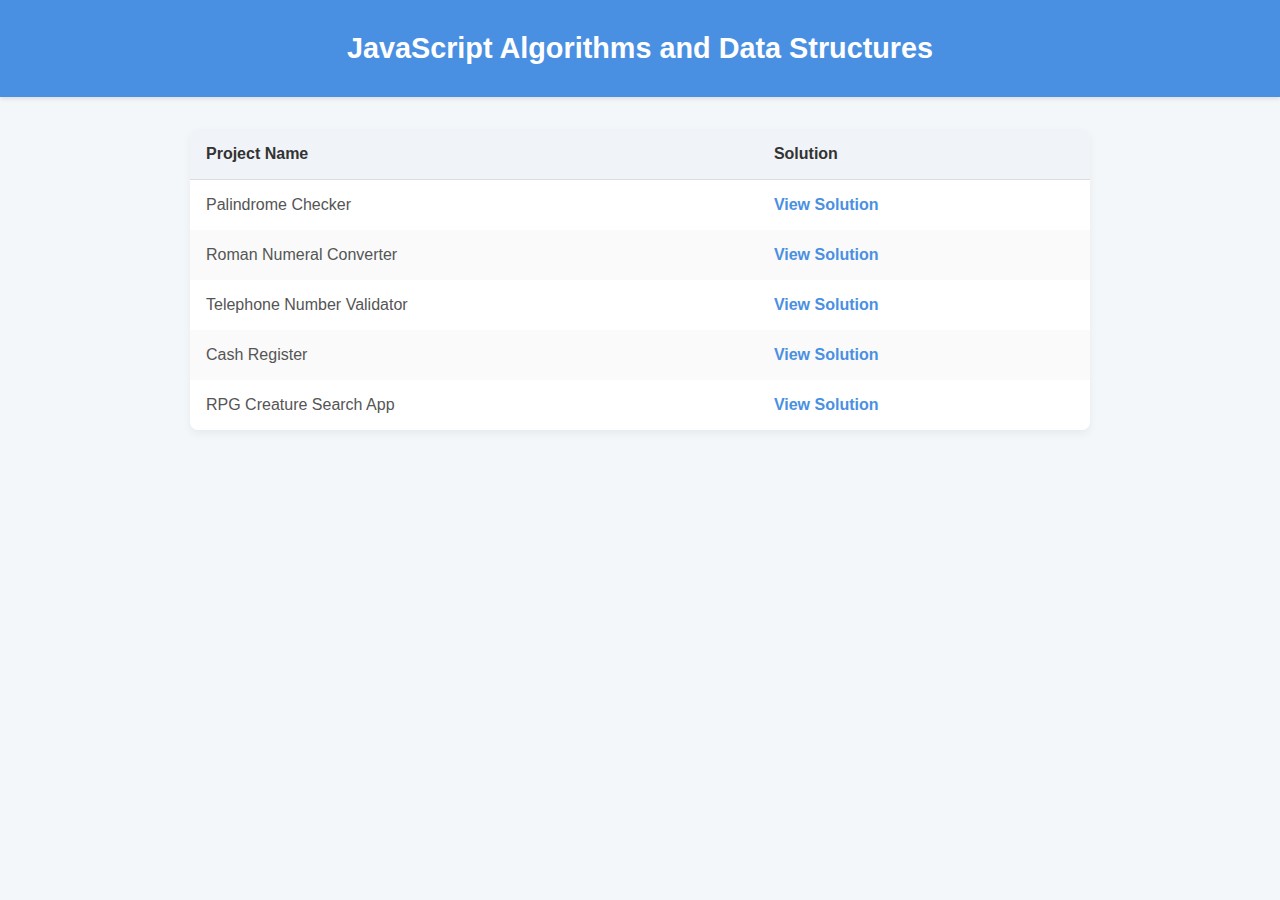
<file: index.html>
<!DOCTYPE html>
<html lang="en">

<head>
    <meta charset="UTF-8">
    <meta name="viewport" content="width=device-width, initial-scale=1.0">
    <title>JavaScript Projects</title>
    <link rel="stylesheet" href="./css/styles.css">
</head>

<body>
    <header>JavaScript Algorithms and Data Structures</header>
    <main>
        <table>
            <thead>
                <tr>
                    <th>Project Name</th>
                    <th>Solution</th>
                </tr>
            </thead>
            <tbody>
                <tr>
                    <td>
                        <a class="task-link" target="_blank"
                            href="https://www.freecodecamp.org/learn/javascript-algorithms-and-data-structures-v8/build-a-palindrome-checker-project/build-a-palindrome-checker">
                            Palindrome Checker</a>
                    </td>
                    <td><a class="solution-link" href="./task01/">View Solution</a></td>
                </tr>
                <tr>
                    <td>
                        <a class="task-link" target="_blank"
                            href="https://www.freecodecamp.org/learn/javascript-algorithms-and-data-structures-v8/build-a-roman-numeral-converter-project/build-a-roman-numeral-converter">
                            Roman Numeral Converter</a>
                    </td>
                    <td><a class="solution-link" href="./task02/">View Solution</a></td>
                </tr>
                <tr>
                    <td>
                        <a class="task-link" target="_blank"
                            href="https://www.freecodecamp.org/learn/javascript-algorithms-and-data-structures-v8/build-a-telephone-number-validator-project/build-a-telephone-number-validator">
                            Telephone Number Validator</a>
                    </td>
                    <td><a class="solution-link" href="./task03/">View Solution</a></td>
                </tr>
                <tr>
                    <td>
                        <a class="task-link" target="_blank"
                            href="https://www.freecodecamp.org/learn/javascript-algorithms-and-data-structures-v8/build-a-cash-register-project/build-a-cash-register">
                            Cash Register</a>
                    </td>
                    <td><a class="solution-link" href="./task04/">View Solution</a></td>
                </tr>
                <tr>
                    <td>
                        <a class="task-link" target="_blank"
                            href="https://www.freecodecamp.org/learn/javascript-algorithms-and-data-structures-v8/build-an-rpg-creature-search-app-project/build-an-rpg-creature-search-app">
                            RPG Creature Search App</a>
                    </td>
                    <td><a class="solution-link" href="./task05/">View Solution</a></td>
                </tr>
            </tbody>
        </table>
    </main>
</body>

</html>
</file>
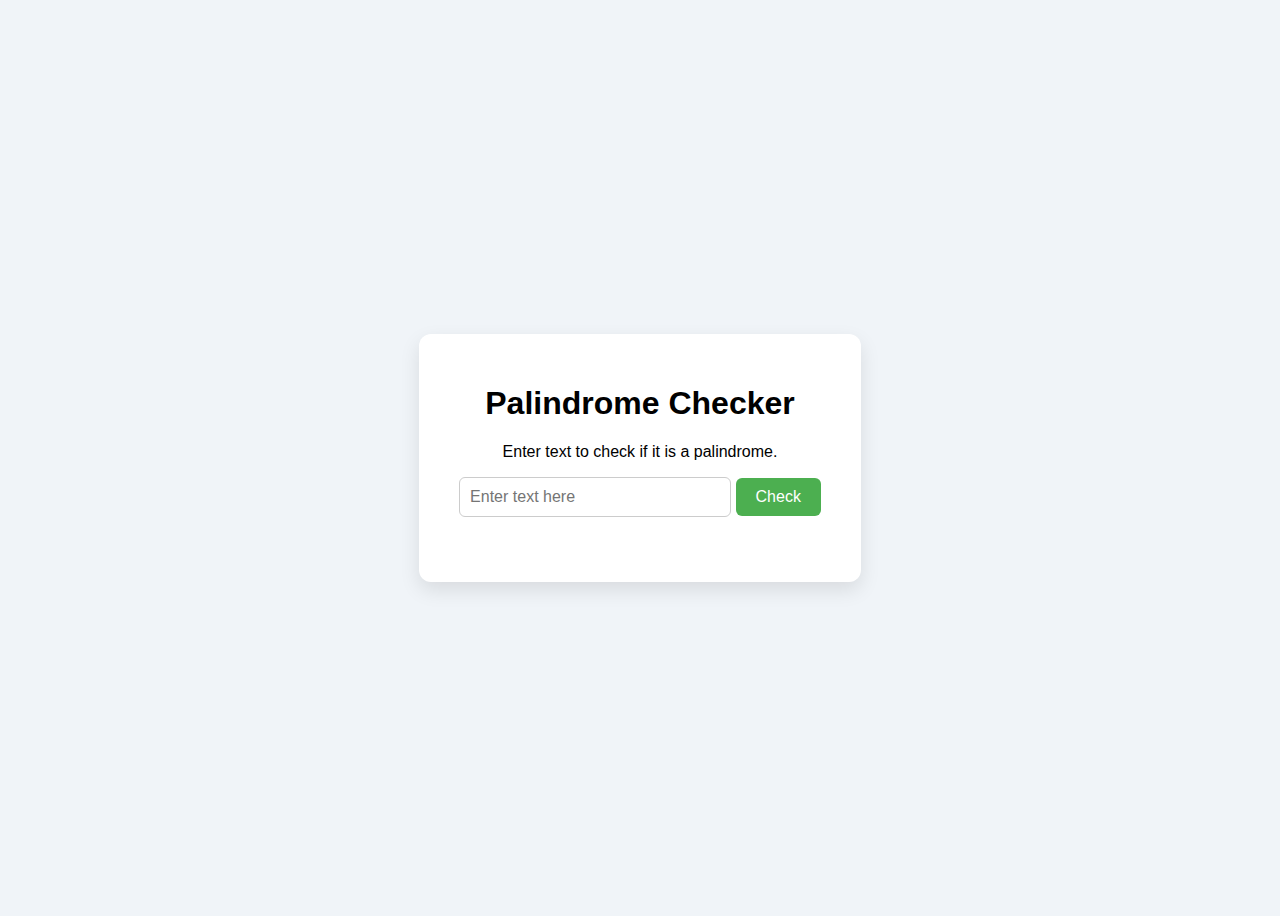
<file: task01/index.html>
<!DOCTYPE html>
<html lang="en">

<head>
    <meta charset="UTF-8">
    <meta name="viewport" content="width=device-width, initial-scale=1.0">
    <title>Palindrome Checker</title>
    <link rel="stylesheet" href="./css/styles.css" />
    <script type="module" src="./js/script.js"></script>
</head>

<body>
    <div class="container">
        <div class="header">
            <h1>Palindrome Checker</h1>
            <p>Enter text to check if it is a palindrome.</p>
        </div>
        <div class="content">
            <input type="text" id="text-input" placeholder="Enter text here">
            <button id="check-btn">Check</button>
            <p id="result"></p>
        </div>
    </div>
</body>

</html>
</file>
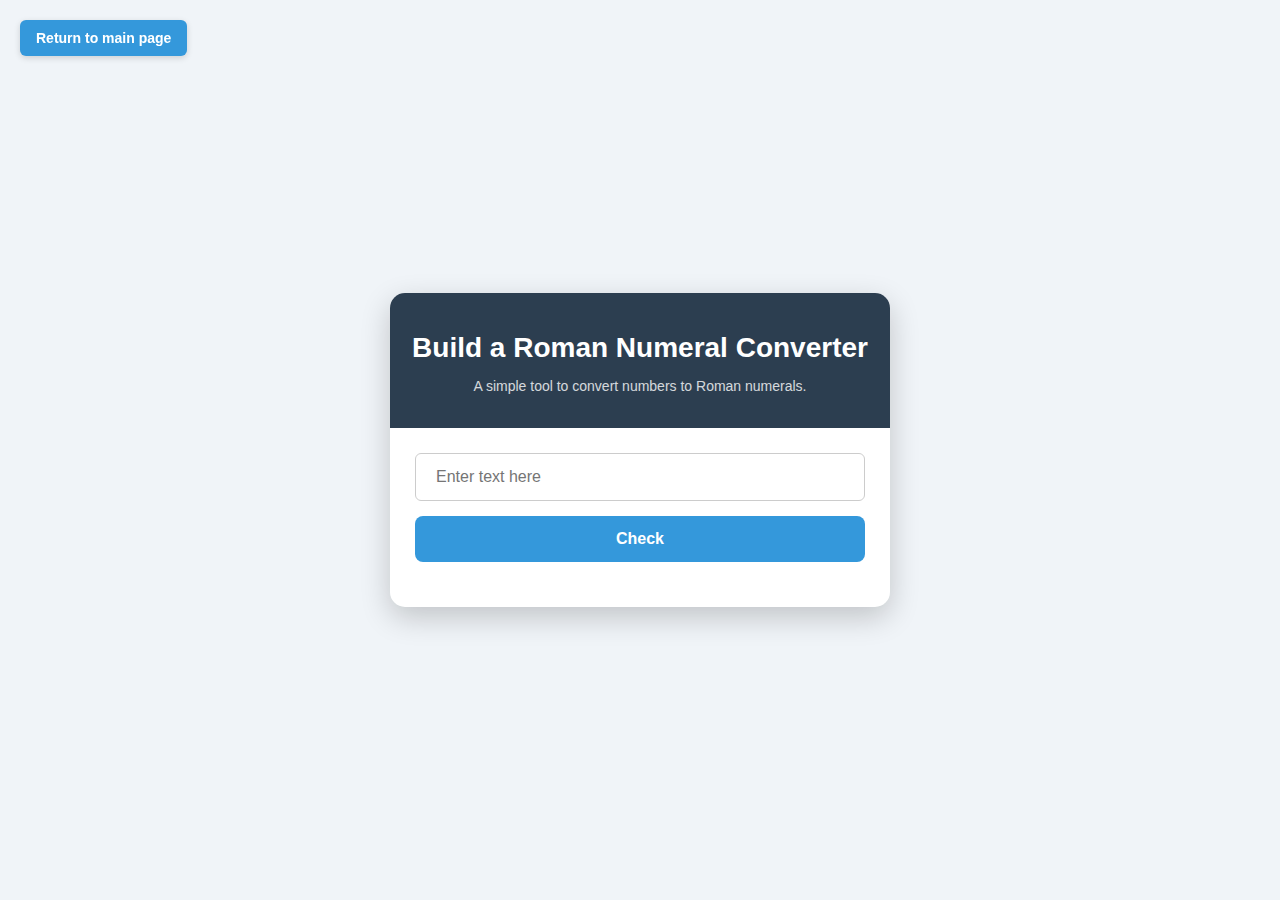
<file: task02/index.html>
<!DOCTYPE html>
<html lang="en">

<head>
    <meta charset="UTF-8">
    <meta name="viewport" content="width=device-width, initial-scale=1.0">
    <title>Roman Numeral Converter</title>
    <link rel="stylesheet" href="../css/main.css" />
    <link rel="stylesheet" href="./css/styles.css" />
    <script type="module" src="./js/script.js"></script>
</head>

<body>
    <div class="mnu">
        <a id="menu-btn" href="../index.html">Return to main page</a>
    </div>

    <div class="container">
        <div class="header">
            <h1>Build a Roman Numeral Converter</h1>
            <p>A simple tool to convert numbers to Roman numerals.</p>
        </div>
        <div class="content">
            <input type="text" id="number" placeholder="Enter text here">
            <button id="convert-btn">Check</button>
            <p id="output"></p>
        </div>
    </div>
</body>

</html>
</file>
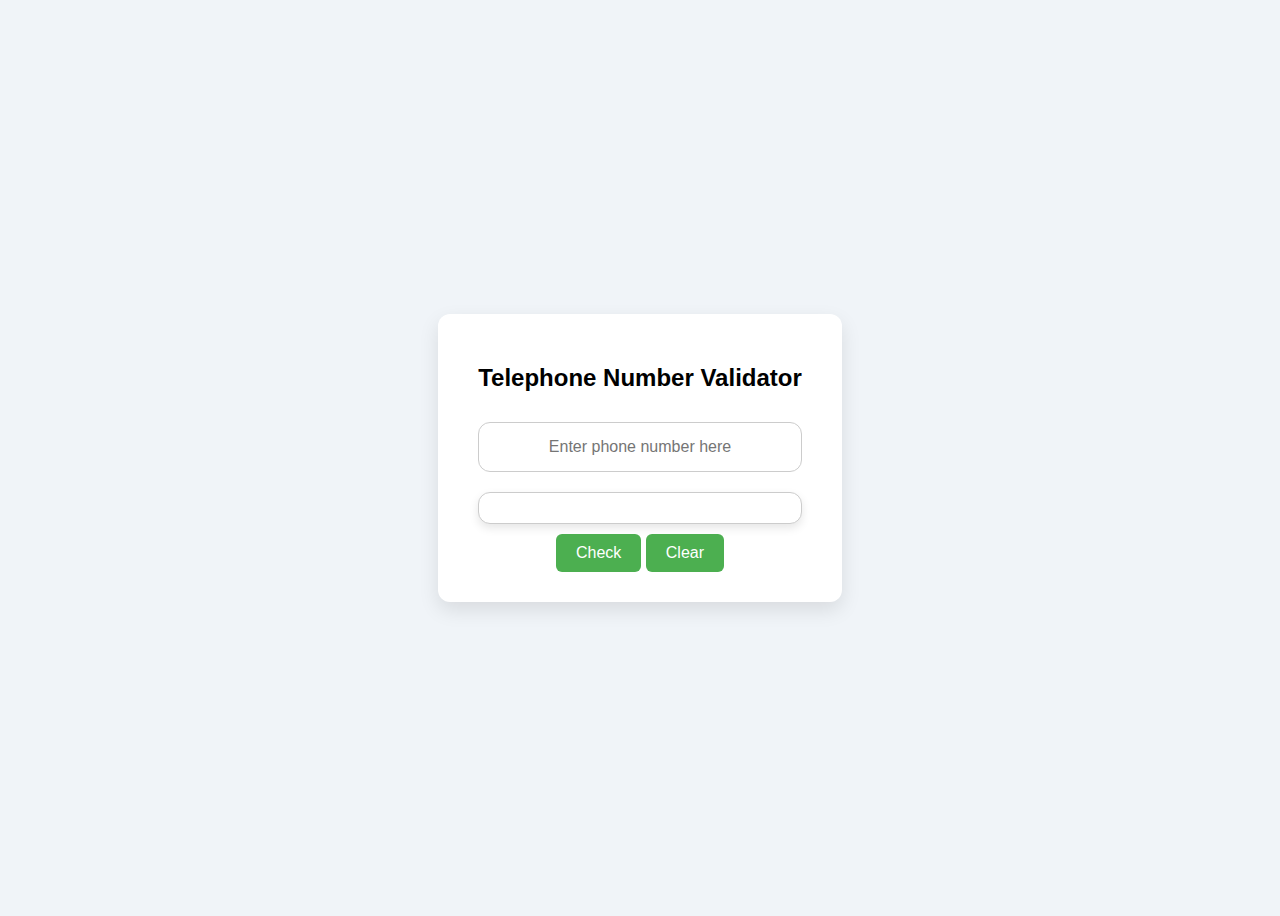
<file: task03/index.html>
<!DOCTYPE html>
<html lang="en">

<head>
    <meta charset="UTF-8">
    <meta name="viewport" content="width=device-width, initial-scale=1.0">
    <title>Telephone Number Validator</title>
    <link rel="stylesheet" href="./css/styles.css" />
    <script type="module" src="./js/script.js"></script>
</head>

<body>
    <div class="container">
        <h2>Telephone Number Validator</h2>
        <input type="text" id="user-input" placeholder="Enter phone number here">
        
        <div id="results-div"></div>
        <button id="check-btn">Check</button>
        <button id="clear-btn">Clear</button>
    </div>
</body>

</html>
</file>
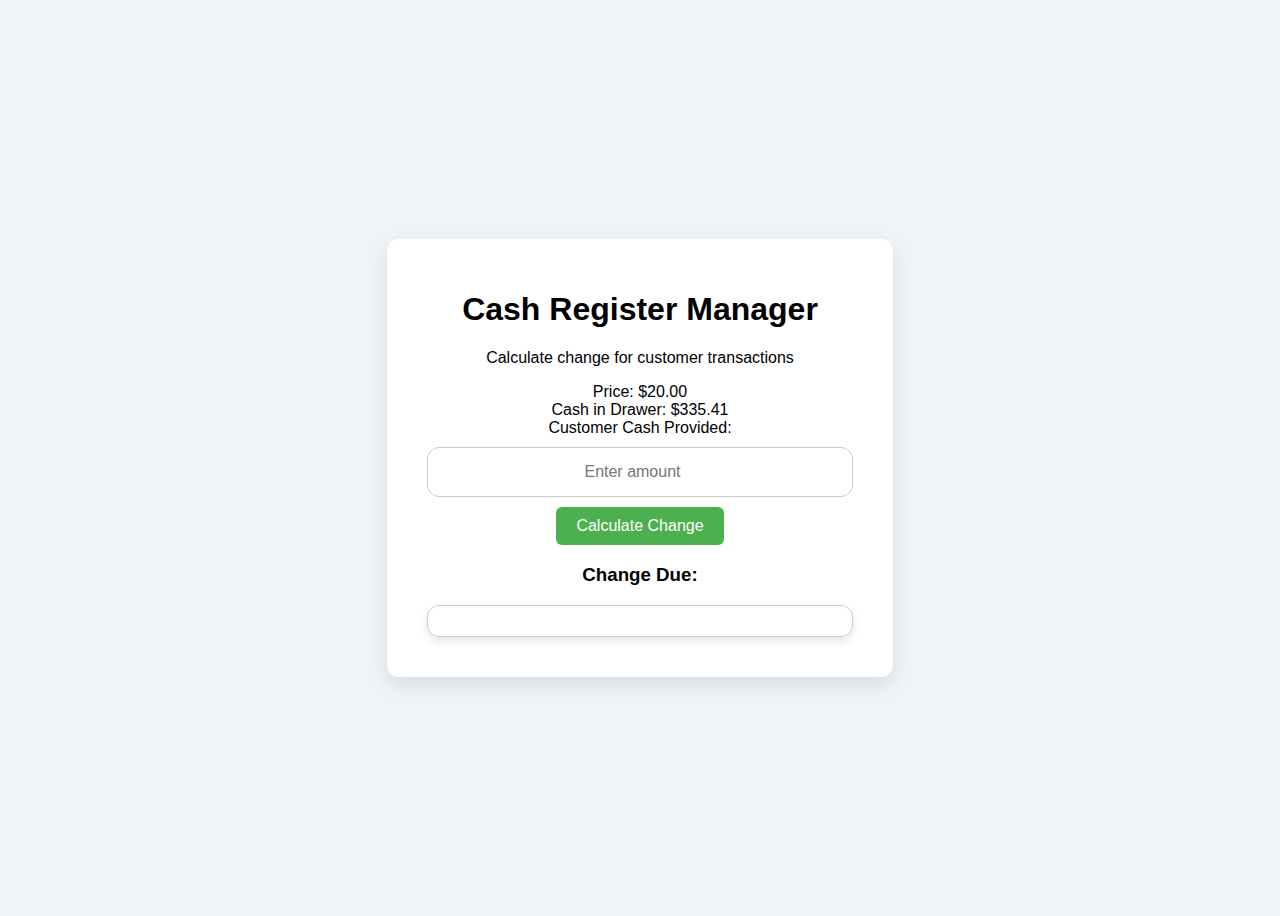
<file: task04/index.html>
<!DOCTYPE html>
<html lang="en">

<head>
    <meta charset="UTF-8">
    <meta name="viewport" content="width=device-width, initial-scale=1.0">
    <title>Cash Register App</title>
    <link rel="stylesheet" href="./css/styles.css" />
    <script type="module" src="./js/script.js"></script>
</head>

<body>
    <div class="container">
        <div class="header">
            <h1>Cash Register Manager</h1>
            <p>Calculate change for customer transactions</p>
        </div>

        <div class="content">
            <div class="info-box">
                <div class="info-item">
                    <span class="label">Price:</span>
                    <span class="value" id="price-value">$19.50</span>
                </div>
                <div class="info-item">
                    <span class="label">Cash in Drawer:</span>
                    <span class="value" id="cid-value">$281.41</span>
                </div>
            </div>

            <div class="input-group">
                <label for="cash">Customer Cash Provided:</label>
                <input type="number" id="cash" placeholder="Enter amount" step="0.01" min="0">
            </div>

            <button id="purchase-btn">Calculate Change</button>

            <div class="result">
                <h3>Change Due:</h3>
                <p id="change-due"></p>
            </div>
        </div>
    </div>
</body>

</html>
</file>
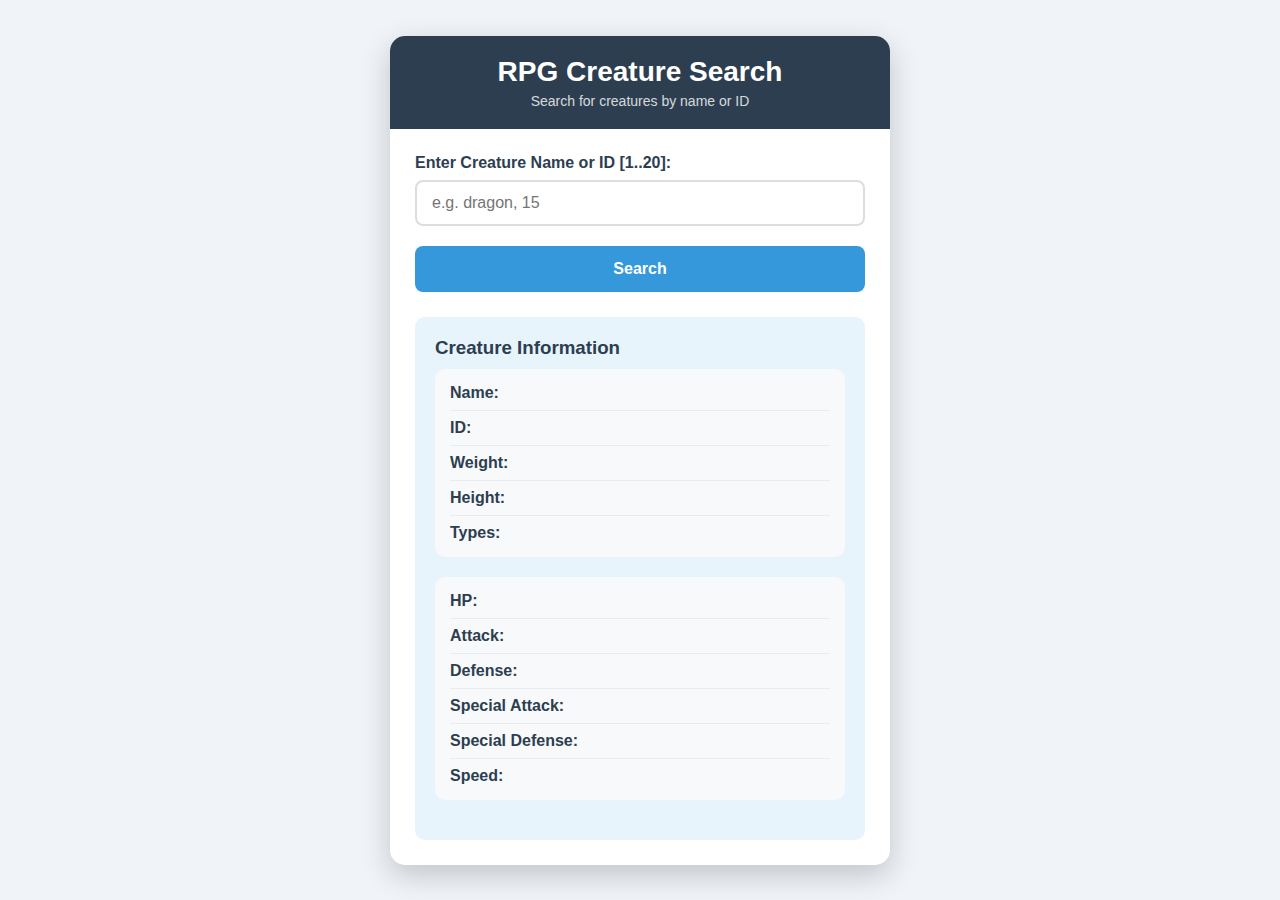
<file: task05/index.html>
<!DOCTYPE html>
<html lang="en">

<head>
  <meta charset="UTF-8" />
  <meta name="viewport" content="width=device-width, initial-scale=1.0" />
  <title>RPG Creature Search App</title>
  <link rel="stylesheet" href="./css/styles.css" />
</head>

<body>
  <div class="container">
    <!-- Header -->
    <div class="header">
      <h1>RPG Creature Search</h1>
      <p>Search for creatures by name or ID</p>
    </div>

    <!-- Main Content -->
    <div class="content">
      <!-- Input -->
      <div class="input-group">
        <label for="search-input">Enter Creature Name or ID [1..20]:</label>
        <input type="text" id="search-input" required placeholder="e.g. dragon, 15" />
      </div>
      <button id="search-button">Search</button>

      <!-- Result Section -->
      <div class="result" id="result">
        <h3>Creature Information</h3>

        <!-- Info Box -->
        <div class="info-box">
          <div class="info-item">
            <span class="label">Name:</span>
            <span class="value" id="creature-name"></span>
          </div>
          <div class="info-item">
            <span class="label">ID:</span>
            <span class="value" id="creature-id"></span>
          </div>
          <div class="info-item">
            <span class="label">Weight:</span>
            <span class="value" id="weight"></span>
          </div>
          <div class="info-item">
            <span class="label">Height:</span>
            <span class="value" id="height"></span>
          </div>
          <div class="info-item">
            <span class="label">Types:</span>
            <span class="value" id="types"></span>
          </div>
        </div>

        <!-- Stats -->
        <div class="info-box">
          <div class="info-item">
            <span class="label">HP:</span>
            <span class="value" id="hp"></span>
          </div>
          <div class="info-item">
            <span class="label">Attack:</span>
            <span class="value" id="attack"></span>
          </div>
          <div class="info-item">
            <span class="label">Defense:</span>
            <span class="value" id="defense"></span>
          </div>
          <div class="info-item">
            <span class="label">Special Attack:</span>
            <span class="value" id="special-attack"></span>
          </div>
          <div class="info-item">
            <span class="label">Special Defense:</span>
            <span class="value" id="special-defense"></span>
          </div>
          <div class="info-item">
            <span class="label">Speed:</span>
            <span class="value" id="speed"></span>
          </div>
        </div>
      </div>
    </div>
  </div>

  <!-- JS Script (API handling will be here) -->
  <script type="module" src="./js/script.js"></script>
</body>

</html>
</file>
<file: css/styles.css>
body {
    font-family: 'Segoe UI', Tahoma, Geneva, Verdana, sans-serif;
    background-color: #f4f7f9;
    color: #333;
    margin: 0;
    padding: 0;
}

header {
    background-color: #4a90e2;
    color: #fff;
    padding: 2rem 1rem;
    text-align: center;
    font-size: 1.8rem;
    font-weight: bold;
    box-shadow: 0 2px 4px rgba(0, 0, 0, 0.1);
}

main {
    max-width: 900px;
    margin: 2rem auto;
    padding: 0 1rem;
}

table {
    width: 100%;
    border-collapse: collapse;
    box-shadow: 0 4px 8px rgba(0, 0, 0, 0.05);
    background-color: #fff;
    border-radius: 8px;
    overflow: hidden;
}

th,
td {
    padding: 1rem;
    text-align: left;
}

th {
    background-color: #f0f4f8;
    font-weight: 600;
    border-bottom: 1px solid #ddd;
}

tr:nth-child(even) {
    background-color: #fafafa;
}

 /* Ссылки в Project Name */
 .task-link {
     color: #555;
     text-decoration: none;
     font-weight: 500;
 }

 .task-link:hover {
     color: #4a90e2;
 }

 /* Ссылки в Solution */
 .solution-link {
     color: #4a90e2;
     text-decoration: none;
     font-weight: 600;
 }

 .solution-link:hover {
     text-decoration: underline;
 }
</file>
<file: task01/css/styles.css>
body {
    font-family: Arial, sans-serif;
    background: #f0f4f8;
    display: flex;
    justify-content: center;
    align-items: center;
    height: 100vh;
}

.container {
    background: #fff;
    padding: 30px 40px;
    border-radius: 12px;
    box-shadow: 0 8px 20px rgba(0, 0, 0, 0.1);
    text-align: center;
}

input[type="text"] {
    padding: 10px;
    width: 250px;
    border-radius: 6px;
    border: 1px solid #ccc;
    margin-bottom: 15px;
    font-size: 16px;
}

button {
    padding: 10px 20px;
    font-size: 16px;
    border-radius: 6px;
    border: none;
    background-color: #4CAF50;
    color: white;
    cursor: pointer;
    transition: 0.2s;
}

button:hover {
    background-color: #45a049;
}

#result {
    margin-top: 20px;
    font-weight: bold;
    font-size: 18px;
    color: #333;
}
</file>
<file: css/main.css>
body {
    font-family: 'Segoe UI', Tahoma, Geneva, Verdana, sans-serif;
    background-color: #f4f7f9;
    color: #333;
    margin: 0;
    padding: 0;
}

header {
    background-color: #4a90e2;
    color: #fff;
    padding: 20px;
    text-align: center;
    justify-content: space-between;
    font-size: 1.8rem;
    font-weight: bold;
    box-shadow: 0 2px 4px rgba(0, 0, 0, 0.1);
    display: flex;
}


#logo-link {
    margin-top: 20px;
    margin-right: 20px;
}

main {
    max-width: 900px;
    margin: 2rem auto;
    padding: 0 1rem;
}

table {
    width: 100%;
    border-collapse: collapse;
    box-shadow: 0 4px 8px rgba(0, 0, 0, 0.05);
    background-color: #fff;
    border-radius: 8px;
    overflow: hidden;
}

th,
td {
    padding: 1rem;
}

th {
    background-color: #f0f4f8;
    font-weight: 600;
    border-bottom: 1px solid #ddd;
}

tr:nth-child(even) {
    background-color: #fafafa;
}

tr td:nth-child(2) {
    text-align: center;
    vertical-align: middle;
}

/* Ссылки в Project Name */
.task-link {
    color: #555;
    text-decoration: none;
    font-weight: 500;
}

.task-link:hover {
    color: #4a90e2;
}

/* Ссылки в Solution */
.solution-link {
    color: #4a90e2;
    text-decoration: none;
    font-weight: 600;
}

.solution-link:hover {
    text-decoration: underline;
}


/* return button "Main page" */
.mnu {
    position: fixed;
    top: 20px;
    left: 20px;
    z-index: 1000;
}

.mnu #menu-btn {
    display: inline-block;
    padding: 10px 16px;
    background-color: #3498db;
    color: white;
    border-radius: 6px;
    font-size: 14px;
    font-weight: 600;
    text-decoration: none;
    cursor: pointer;
    transition: background-color 0.3s, transform 0.2s;
    box-shadow: 0 2px 6px rgba(0, 0, 0, 0.15);
    width: auto;
    /* убираем 100% */
}

.mnu #menu-btn:hover {
    background-color: #2980b9;
    transform: translateY(-2px);
}
</file>
<file: task02/css/styles.css>
body {
    font-family: Arial, sans-serif;
    background: #f0f4f8;
    display: flex;
    justify-content: center;
    align-items: center;
    height: 100vh;
}

.container {
    background-color: white;
    border-radius: 15px;
    box-shadow: 0 10px 30px rgba(0, 0, 0, 0.2);
    width: 100%;
    max-width: 500px;
    overflow: hidden;
}

.header {
    background-color: #2c3e50;
    color: white;
    text-align: center;
    padding: 20px;
}

.header h1 {
    font-size: 28px;
    margin-bottom: 5px;
}

.header p {
    font-size: 14px;
    opacity: 0.8;
}


.content {
    padding: 25px;
}

.content input[type="text"],
#output,
button {
    width: 100%;
    box-sizing: border-box;
}

.content input[type="text"] {
    padding: 14px 20px;
    width: 100%;
    border-radius: 6px;
    border: 1px solid #ccc;
    margin-bottom: 15px;
    font-size: 16px;
}

button {
    background-color: #3498db;
    color: white;
    border: none;
    border-radius: 8px;
    padding: 14px 20px;
    width: 100%;
    font-size: 16px;
    font-weight: 600;
    cursor: pointer;
    transition: background-color 0.3s;
}

button:hover {
    background-color: #2980b9;
}

#output {
    margin-top: 20px;
    font-weight: bold;
    font-size: 18px;
    color: #333;
    text-align: center;
}
</file>
<file: task03/css/styles.css>
body {
    font-family: Arial, sans-serif;
    background: #f0f4f8;
    display: flex;
    justify-content: center;
    align-items: center;
    height: 100vh;
}

.container {
    background: #fff;
    padding: 30px 40px;
    border-radius: 12px;
    box-shadow: 0 8px 20px rgba(0, 0, 0, 0.1);
    text-align: center;
}


button {
    padding: 10px 20px;
    font-size: 16px;
    border-radius: 6px;
    border: none;
    background-color: #4CAF50;
    color: white;
    cursor: pointer;
    transition: 0.2s;
}

button:hover {
    background-color: #45a049;
}

input[type="text"],
#results-div {
    width: 100%;
    box-sizing: border-box;
    margin: 10px 0;
    padding: 15px;

    border-radius: 12px;
    border: 1px solid #ccc;
    font-size: 16px;
    text-align: center;
    /* Текст по центру */
}

#results-div {
    font-weight: bold;
    font-size: 18px;
    color: #333;
    background-color: #fff;
    box-shadow: 0 4px 10px rgba(0, 0, 0, 0.1);
    display: block;
    justify-content: center;
    align-items: center;
}
</file>
<file: task04/css/styles.css>
body {
    font-family: Arial, sans-serif;
    background: #f0f4f8;
    display: flex;
    justify-content: center;
    align-items: center;
    height: 100vh;
}

.container {
    background: #fff;
    padding: 30px 40px;
    border-radius: 12px;
    box-shadow: 0 8px 20px rgba(0, 0, 0, 0.1);
    text-align: center;
}


button {
    padding: 10px 20px;
    font-size: 16px;
    border-radius: 6px;
    border: none;
    background-color: #4CAF50;
    color: white;
    cursor: pointer;
    transition: 0.2s;
}

button:hover {
    background-color: #45a049;
}

input[type="number"],
#change-due {
    width: 100%;
    box-sizing: border-box;
    margin: 10px 0;
    padding: 15px;

    border-radius: 12px;
    border: 1px solid #ccc;
    font-size: 16px;
    text-align: center;
}

#change-due {
    font-weight: bold;
    font-size: 18px;
    color: #333;
    background-color: #fff;
    box-shadow: 0 4px 10px rgba(0, 0, 0, 0.1);
    display: block;
    justify-content: center;
    align-items: center;
}
</file>
<file: task05/css/styles.css>
* {
    box-sizing: border-box;
    margin: 0;
    padding: 0;
    font-family: 'Segoe UI', Tahoma, Geneva, Verdana, sans-serif;
}

body {
    /* background: linear-gradient(135deg, #6a11cb 0%, #2575fc 100%); */
    background: #f0f4f8;
    min-height: 100vh;
    display: flex;
    justify-content: center;
    align-items: center;
    padding: 20px;
}

.container {
    background-color: white;
    border-radius: 15px;
    box-shadow: 0 10px 30px rgba(0, 0, 0, 0.2);
    width: 100%;
    max-width: 500px;
    overflow: hidden;
}

.header {
    background-color: #2c3e50;
    color: white;
    text-align: center;
    padding: 20px;
}

.header h1 {
    font-size: 28px;
    margin-bottom: 5px;
}

.header p {
    font-size: 14px;
    opacity: 0.8;
}

.content {
    padding: 25px;
}

.info-box {
    background-color: #f8f9fa;
    border-radius: 10px;
    padding: 15px;
    margin-bottom: 20px;
}

.info-item {
    display: flex;
    justify-content: space-between;
    margin-bottom: 8px;
    padding-bottom: 8px;
    border-bottom: 1px solid #e9ecef;
}

.info-item:last-child {
    margin-bottom: 0;
    padding-bottom: 0;
    border-bottom: none;
}

.label {
    font-weight: 600;
    color: #2c3e50;
}

.value {
    color: #6c757d;
}

.input-group {
    margin-bottom: 20px;
}

.input-group label {
    display: block;
    margin-bottom: 8px;
    font-weight: 600;
    color: #2c3e50;
}

.input-group input {
    width: 100%;
    padding: 12px 15px;
    border: 2px solid #ddd;
    border-radius: 8px;
    font-size: 16px;
    transition: border-color 0.3s;
}

.input-group input:focus {
    border-color: #3498db;
    outline: none;
}

button {
    background-color: #3498db;
    color: white;
    border: none;
    border-radius: 8px;
    padding: 14px 20px;
    width: 100%;
    font-size: 16px;
    font-weight: 600;
    cursor: pointer;
    transition: background-color 0.3s;
}

button:hover {
    background-color: #2980b9;
}

.result {
    margin-top: 25px;
    padding: 20px;
    background-color: #e8f4fc;
    border-radius: 10px;
    min-height: 100px;
}

.result h3 {
    color: #2c3e50;
    margin-bottom: 10px;
}

#change-due {
    font-family: monospace;
    font-size: 16px;
    line-height: 1.6;
    color: #2c3e50;
    white-space: pre-wrap;
}

.currency-unit {
    display: inline-block;
    background-color: #3498db;
    color: white;
    padding: 2px 8px;
    border-radius: 4px;
    margin: 2px;
    font-size: 14px;
}

.status-open {
    color: #27ae60;
    font-weight: bold;
}

.status-closed {
    color: #f39c12;
    font-weight: bold;
}

.status-insufficient {
    color: #e74c3c;
    font-weight: bold;
}

@media (max-width: 600px) {
    .container {
        margin: 10px;
    }

    .content {
        padding: 15px;
    }
}
</file>
